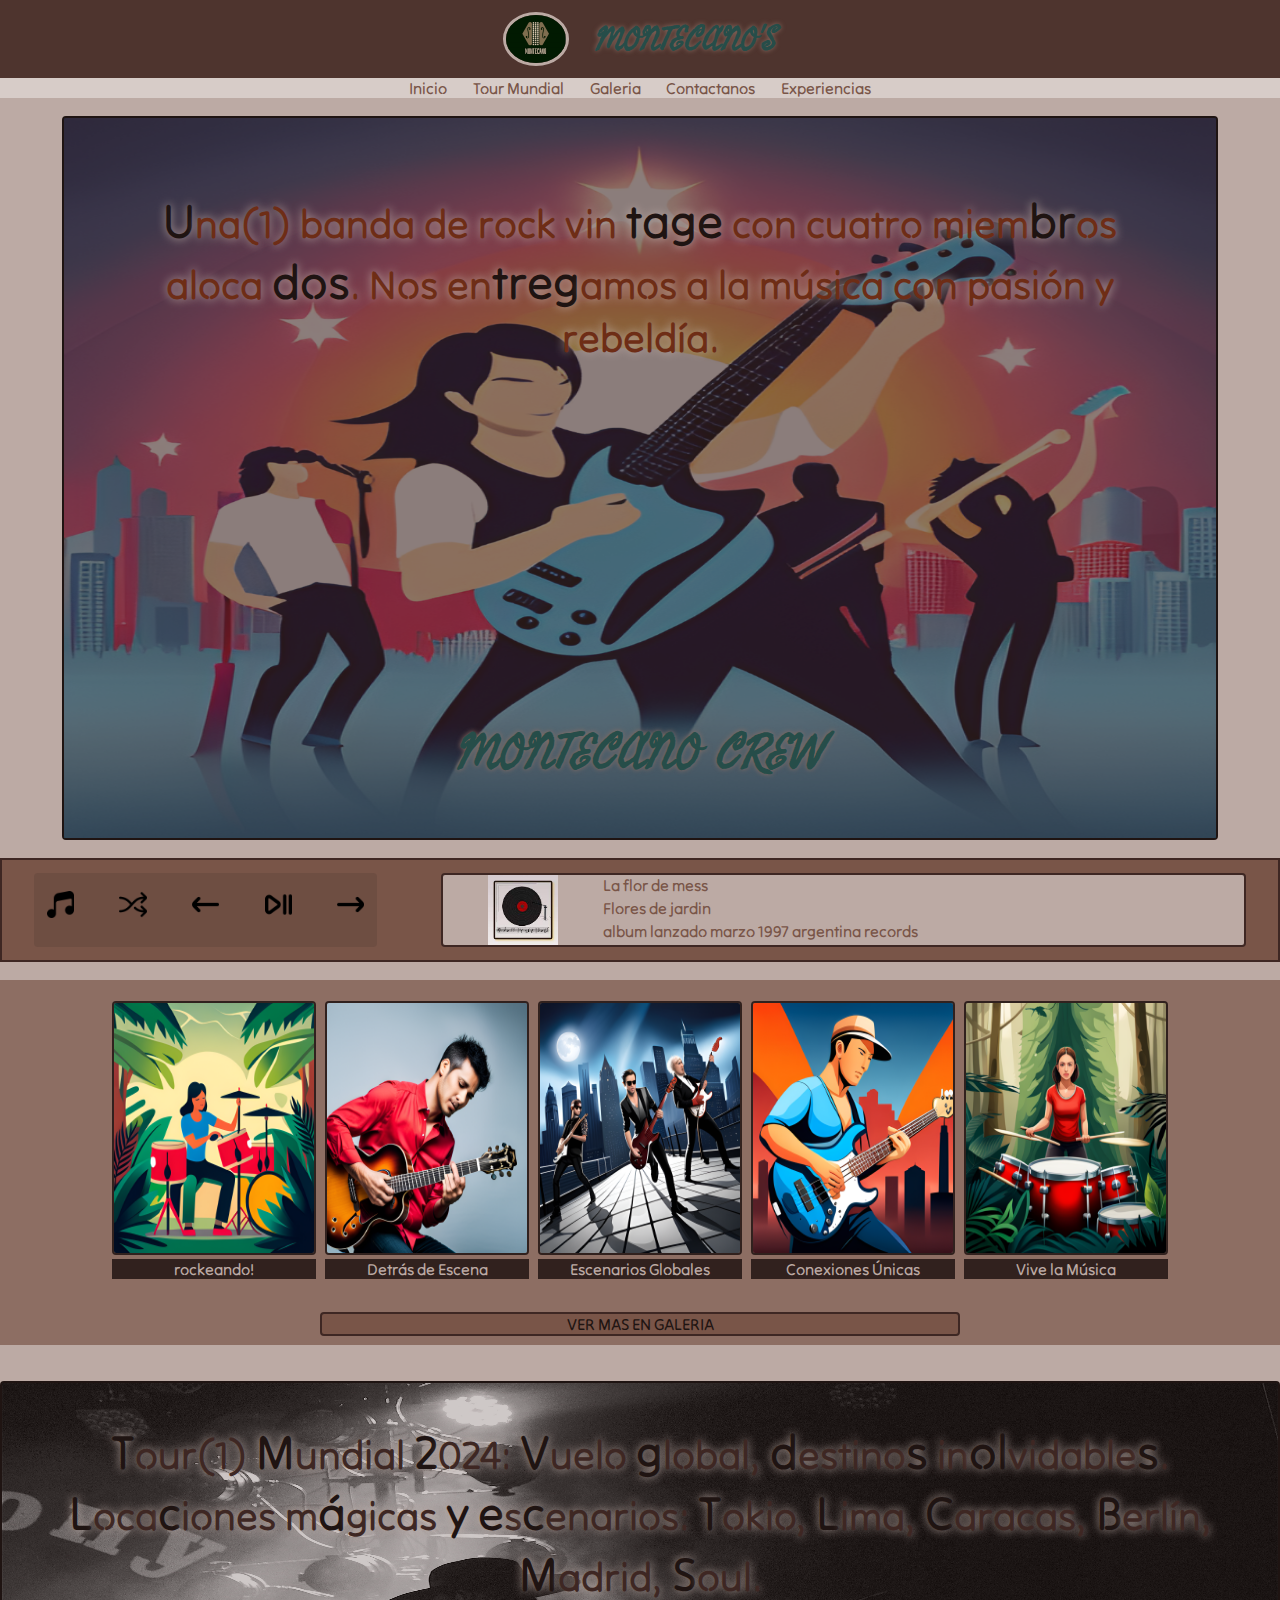
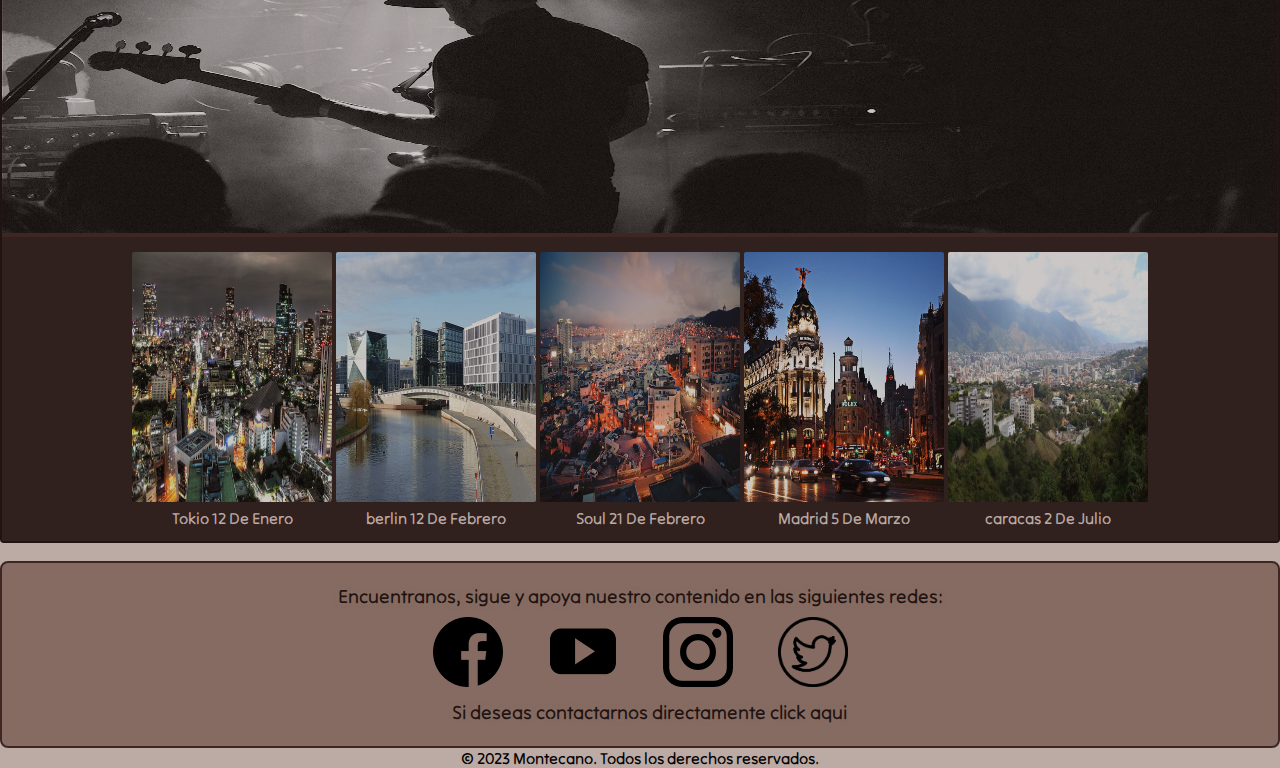
<file: index.html>
<!DOCTYPE html>
<html lang="es">
<head>
  <meta charset="UTF-8">
  <meta http-equiv="X-UA-Compatible" content="IE=edge">
  <meta name="viewport" content="width=device-width, initial-scale=1.0">
  <meta name="description" content="¡Bienvenido a Montecano! Somos una banda de rock apasionada con poderosos riffs y letras conmovedoras. Explora nuestra música, eventos y noticias. Conéctate con nosotros en las redes sociales.">
  <meta name="keywords" content="banda de rock, Montecano, música rock, riffs poderosos, letras conmovedoras, eventos, noticias, comunidad de fans">
  <link rel="preconnect" href="https://fonts.googleapis.com">
  <link rel="preconnect" href="https://fonts.gstatic.com" crossorigin>
  <link href="https://fonts.googleapis.com/css2?family=Fasthand&family=Tilt+Neon&display=swap" rel="stylesheet">
  <link rel="stylesheet" href="./css/style.css">
  <title>Montecano -  Apasionado | Música, Eventos y Noticias</title>
</head>
<body id="index">
  <header id='header-index'>
    <div id="encabezado">
      <img src="./images/logo1.png" alt="logo">
      <h1>MONTECANO'S</h1>
    </div>
       <nav id="nav-principal">
      <ul>
        <li>
          <a href="./index.html">
            <h3>
              Inicio
            </h3>
          </a>
        </li>
        <li>
          <a href="./pages/tour-mundial.html">
            <h3>
              Tour Mundial
            </h3>
          </a>
        </li>
        <li>
          <a href="./pages/galeria.html">
            <h3>Galeria</h3>
          </a>
        </li>
        <li>
          <a href="./pages/contactanos.html">
            <h3>
              Contactanos
            </h3>
          </a>
        </li>
         <li>
          <a href="./pages/experiencia-de-fans.html">
            <h3>
              Experiencias
            </h3>
          </a>
        </li>
      </ul>
      </nav>
  </header>
  <main>
    
    <section id="imagen-principal">
      <img src="./images/galeria4.png" alt="MONTECANO">
      <h3 id="titulo-principal">
        MONTECANO CREW
      </h3>
      <p id="descripcion-principal">
        <span>U</span>na(1) banda de rock vin <span>tage</span> con cuatro miem<span>br</span>os aloca <span>dos</span>. Nos en<span>treg</span>amos a la música con pasión y rebeldía.
       </p>
    </section>
    <aside id="reproductor">
      <ul id="botones">
        <li>
          <img src="./images/iconos/musica-alternativa.png" alt="list">
        </li>
        <li>
          <img src="./images/iconos/barajar.png" alt="aleatorio">
        </li>
        <li>
          <img src="./images/iconos/flecha-izquierda.png" alt="back">
        </li>
        <li>
          <img src="./images/iconos/reproducir-pausar (1).png" alt="play">
        </li>
        <li>
          <img src="./images/iconos/flecha-derecha.png" alt="next">
        </li>
      </ul>

      <div id="reproduciendo">
        <img src="./images/album-ejemplo.jpg" alt="album1">
        <h2 id="titulo-cancion">
          La flor de mess
        </h2>
        <h3 id="album">
          Flores de jardin
        </h3>
        <p id="informacion-album">
          album lanzado  marzo 1997 argentina records
        </p>
      </div>
    </aside>
    <section id="vista-previa-galeria">
      <div>
        <figure>
          <img src="./images/galeria3.png" alt="rockBand">
          <figcaption>
            <h3>
              rockeando!
            </h3>
          </figcaption>
        </figure>
        <figure>
          <img src="./images/galeria2.png" alt="rockBand">
          <figcaption>
            <h3>
              Detrás de Escena
            </h3>
          </figcaption>
        </figure>
        <figure>
          <img src="./images/galeria5.png" alt="rockBand">
          <figcaption>
            <h3>
              Escenarios Globales
            </h3>
          </figcaption>
        </figure>
        <figure>
          <img src="./images/galeria7.png" alt="rockBand">
          <figcaption>
            <h3>
              Conexiones Únicas
            </h3>
          </figcaption>
        </figure>
        <figure>
          <img src="./images/galeria9.png" alt="rockBand">
          <figcaption>
            <h3>
              Vive la Música
            </h3>
          </figcaption>
        </figure>
      </div>
      <br>
      <a href="./pages/galeria.html">
        <h3>
          VER MAS EN GALERIA
        </h3>
      </a>
    </section>
    <section id="imagen-secundaria">
      <img src="./images/imagen-baw.jpg" alt="imagen live banda blanco y negro">
      <p id="descripcion-secundaria">
        <span>T</span>our(1) <span>M</span>undial <span>2</span>024: <span>V</span>uelo <span>g</span>lobal, <span>d</span>estino<span>s</span> in<span>ol</span>vidable<span>s</span>. <span>L</span>oca<span>c</span>iones m<span>á</span>gicas <span>y</span> <span>e</span>s<span>c</span>enarios: <span>T</span>okio, <span>L</span>ima, <span>C</span>aracas, <span>B</span>erlín, <span>M</span>adrid, <span>S</span>oul.
       </p>
       <div id="contenedor-tour-mundial">
        <a href="./pages/tour-mundial.html">
          <figure>
            <img src="./images/tokio-tour.jpg" alt="ciudad de tokio">
            <figcaption>
              Tokio 12 De Enero 
            </figcaption>
          </figure>
        </a>
        <a href="./pages/tour-mundial.html">
          <figure>
            <img src="./images/berlin-tour.jpg" alt="ciudad de berlin">
            <figcaption>
              berlin 12 De Febrero
            </figcaption>
          </figure>
        </a>
        <a href="./pages/tour-mundial.html">
          <figure>
            <img src="./images/soul-tour.jpg" alt="ciudad de soul">
            <figcaption>
              Soul 21 De Febrero
            </figcaption>
          </figure>
        </a>
        <a href="./pages/tour-mundial.html">
          <figure>
            <img src="./images/madrid-tour.jpg" alt="ciudad de madrid">
            <figcaption>
              Madrid 5 De Marzo
            </figcaption>
          </figure>
        </a>
        <a href="./pages/tour-mundial.html">
          <figure>
            <img src="./images/caracas-tour.jpg" alt="ciudad de caracas">
            <figcaption>
              caracas 2 De Julio
            </figcaption>
          </figure>
        </a>
       </div>
    </section>
    <section id="redes-principal">
      <h3>
        Encuentranos, sigue y apoya nuestro contenido en las siguientes redes:
      </h3>
      <a href="https://www.facebook.com" rel="noopenner nofollow" target="_blank" >
        <img src="images/iconos/facebook.png" alt="twitter">
      </a>
      <a href="https://www.youtube.com" rel="noopenner nofollow" target="_blank" >
        <img src="images/youtube.avif" alt="youtube">
      </a>
      <a href="https://www.instagram.com" rel="noopenner nofollow" target="_blank" >
        <img src="images/iconos/logotipo-de-instagram.png" alt="instagram">
      </a>
      <a href="https://www.twitter.com" rel="noopenner nofollow">
        <img src="./images/twitter.png" alt="twitter">
      </a>
      <a id="link-contactos" href="./pages/contactanos.html">
        <h3>
          Si deseas contactarnos directamente click aqui
        </h3>
      </a>
    </section>
  </main>
  <footer id=footer-principal>
    <p>
      &copy; 2023 Montecano. Todos los derechos reservados.
    </p>
  </footer> 
</body>
</html>
</file>
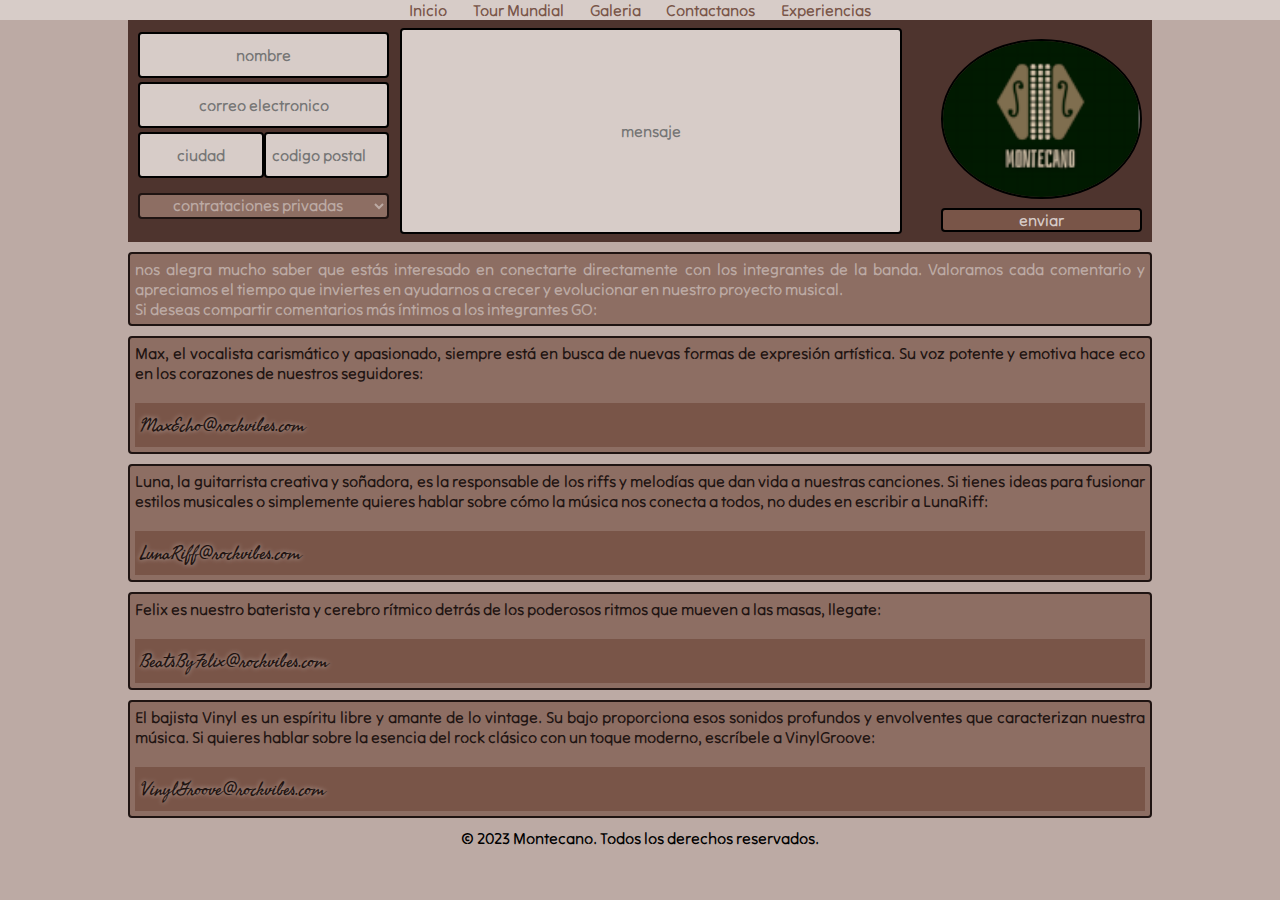
<file: pages/contactanos.html>
<!DOCTYPE html>
<html lang="es">
<head>
  <meta charset="UTF-8">
  <meta http-equiv="X-UA-Compatible" content="IE=edge">
  <meta name="viewport" content="width=device-width, initial-scale=1.0">
  <meta name="description" content="¡Contacta a Montecano para invitaciones a eventos privados y mensajes personales! Llena nuestro formulario para comunicarte con nuestros managers o envía mensajes a los integrantes de la banda directamente.">
  <meta name="keywords" content="contactar, invitaciones, eventos privados, manager, contacto de banda, mensajes personales">
  <link rel="preconnect" href="https://fonts.googleapis.com">
  <link rel="preconnect" href="https://fonts.gstatic.com" crossorigin>
  <link href="https://fonts.googleapis.com/css2?family=Fasthand&family=Tilt+Neon&display=swap" rel="stylesheet">
  <title>Montecano - Contactos | Invitaciones y Mensajes Personales</title>

  <link rel="stylesheet" href="../css/style.css">
</head>

<body id="contactanos">
  <header>  
    <nav>
      <ul>
        <li>
          <a href="../index.html">
            <h3>
              Inicio
            </h3>
          </a>
        </li>
        <li>
          <a href="tour-mundial.html">
            <h3>
              Tour Mundial
            </h3>
          </a>
        </li>
        <li>
          <a href="galeria.html">
            <h3>Galeria</h3>
          </a>
        </li>
        <li>
          <a href="contactanos.html">
            <h3>
              Contactanos
            </h3>
          </a>
        </li>
        <li>
          <a href="experiencia-de-fans.html">
            <h3>
              Experiencias
            </h3>
          </a>
        </li>
      </ul>
    </nav>
  </header>
  <main>
    <form action="" method="get">
        <div id="informacion-contacto">
          <div id="nombre">
        <input type="text" required placeholder="nombre">
          </div>
          <div id="correo-electronico">
            <input type="text" required placeholder="correo electronico">
          </div>
          <div id="localidad">
            <input id="ciudad" type="text" required placeholder="ciudad">
            <input type="number" required id="codigo-postal"placeholder="codigo postal">
          </div>
          <div id="motivo">
            <select>
              <option>
                contrataciones privadas
              </option>
              <option>
                deseo de partnership
              </option>
              <option>
                invitaciones
              </option>
            </select>
          </div>
        </div>
        <div id="mensaje">
          <input type="text"  value="" placeholder="mensaje">
        </div>
        <div id="enviar-formulario">
          <input type="submit" value="enviar">
        </div>
        <div id="imagen">
          <img  src="../images/logo1.png" alt="logo">
        </div>
    </form>
    <div id="informacion-de-contacto-banda">
      <p id="intro-contactos">
        nos alegra mucho saber que estás interesado en conectarte directamente con los integrantes de la banda. Valoramos cada comentario y apreciamos el tiempo que inviertes en ayudarnos a crecer y evolucionar en nuestro proyecto musical. <br> Si deseas compartir comentarios más íntimos a los integrantes GO:
      </p>
      <p>
        Max, el vocalista carismático y apasionado, siempre está en busca de nuevas formas de expresión artística. Su voz potente y emotiva hace eco en los corazones de nuestros seguidores: <br><br>
        <span>
          MaxEcho@rockvibes.com
        </span>
      </p>
      <p>
        Luna, la guitarrista creativa y soñadora, es la responsable de los riffs y melodías que dan vida a nuestras canciones. Si tienes ideas para fusionar estilos musicales o simplemente quieres hablar sobre cómo la música nos conecta a todos, no dudes en escribir a LunaRiff: <br><br>
        <span>
          LunaRiff@rockvibes.com
        </span>
      </p>
      <p>
        Felix es nuestro baterista y cerebro rítmico detrás de los poderosos ritmos que mueven a las masas, llegate: <br><br>
        <span>
          BeatsByFelix@rockvibes.com
        </span>
      </p>
      <p>
        El bajista Vinyl es un espíritu libre y amante de lo vintage. Su bajo proporciona esos sonidos profundos y envolventes que caracterizan nuestra música. Si quieres hablar sobre la esencia del rock clásico con un toque moderno, escríbele a VinylGroove: <br><br>
        <span>
          VinylGroove@rockvibes.com
        </span>
      </p>
    </div>
   </main>
   <footer>
    <p>
      &copy; 2023 Montecano. Todos los derechos reservados.
    </p>
   </footer>
  
</body>
</html>
</file>
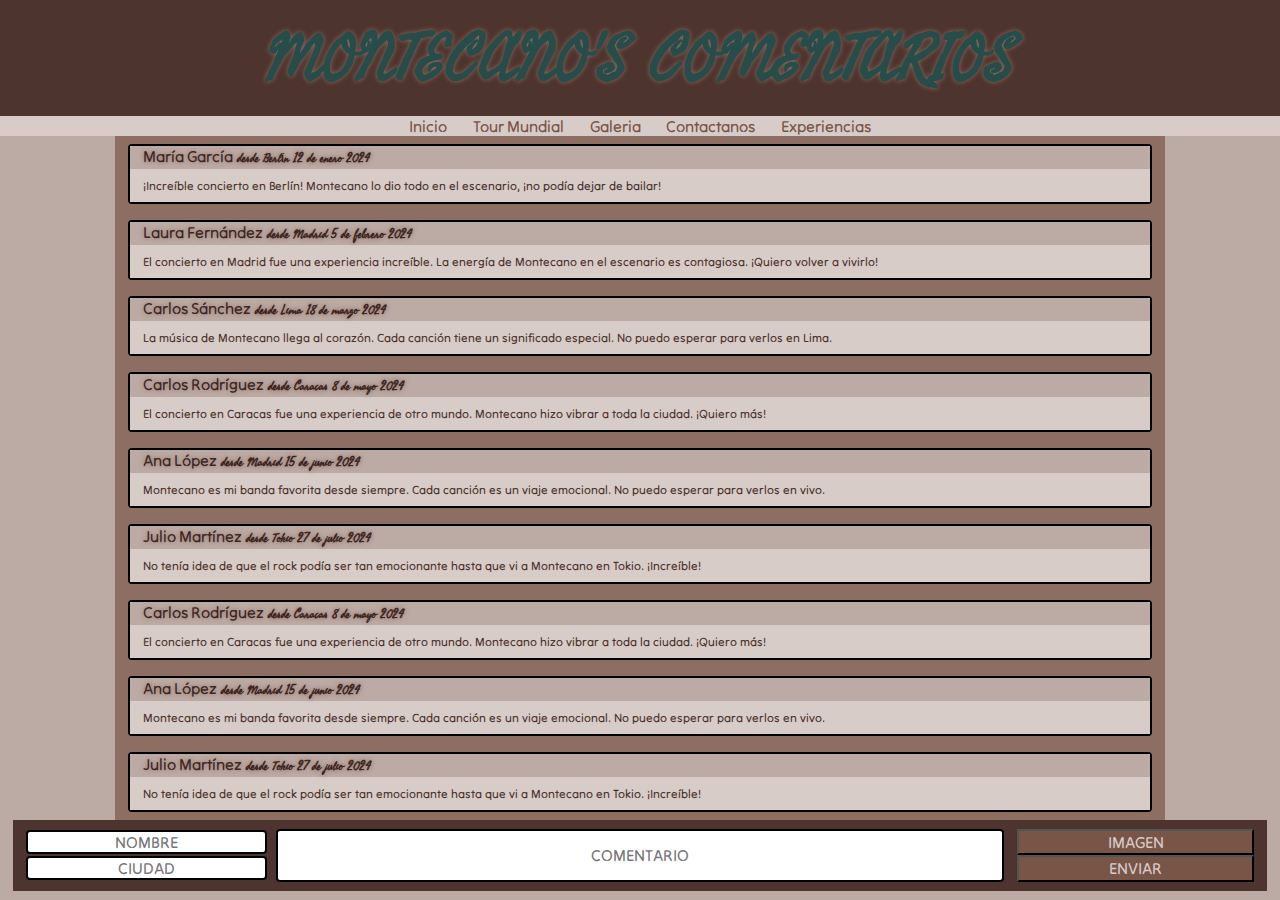
<file: pages/experiencia-de-fans.html>
<!DOCTYPE html>
<html lang="es">
<head>
  <meta charset="UTF-8">
  <meta http-equiv="X-UA-Compatible" content="IE=edge">
  <meta name="viewport" content="width=device-width, initial-scale=1.0">
  <meta name="description" content="Lee y comparte la Experiencia de Fans con Montecano. Descubre los comentarios sobre nuestros conciertos, mercancía, canciones y álbumes. ¡Únete a la comunidad y comparte tu amor por el rock!">
  <meta name="keywords" content="experiencia de fans, comentarios, testimonios, conciertos, mercancía, canciones, álbumes, opinión de los fans">
  <link rel="preconnect" href="https://fonts.googleapis.com">
  <link rel="preconnect" href="https://fonts.gstatic.com" crossorigin>
  <link href="https://fonts.googleapis.com/css2?family=Fasthand&family=Tilt+Neon&display=swap" rel="stylesheet">
  <link rel="stylesheet" href="../css/style.css">
  <title>Montecano - Experiencia de Fans | Comentarios y Testimonios</title>
</head>
<body id="experiencias-de-fans">
  <header>
   <h1>
     MONTECANO'S COMENTARIOS
    </h1>
    <nav>
      <ul>
        <li>
          <a href="../index.html">
            <h3>
              Inicio
            </h3>
          </a>
        </li>
        <li>
          <a href="tour-mundial.html">
            <h3>
              Tour Mundial
            </h3>
          </a>
        </li>
        <li>
          <a href="galeria.html">
            <h3>Galeria</h3>
          </a>
        </li>
        <li>
          <a href="contactanos.html">
            <h3>
              Contactanos
            </h3>
          </a>
        </li>
        <li>
          <a href="experiencia-de-fans.html">
            <h3>
              Experiencias
            </h3>
          </a>
        </li>
      </ul>
    </nav>
  </header>
  <main>
    <section id="main-experiencia-de-fans">
      <div class="comentario-experiencia">
        <h3>
            <strong>María García</strong> desde Berlín 12 de enero 2024
        </h3>
        <p>
            ¡Increíble concierto en Berlín! Montecano lo dio todo en el escenario, ¡no podía dejar de bailar!
        </p>
        </div>
        <div class="comentario-experiencia">
          <h3>
              <strong>Laura Fernández</strong> desde Madrid 5 de febrero 2024
          </h3>
          <p>
              El concierto en Madrid fue una experiencia increíble. La energía de Montecano en el escenario es contagiosa. ¡Quiero volver a vivirlo!
          </p>
      </div>
      
      <div class="comentario-experiencia">
          <h3>
              <strong>Carlos Sánchez</strong> desde Lima 18 de marzo 2024
          </h3>
          <p>
              La música de Montecano llega al corazón. Cada canción tiene un significado especial. No puedo esperar para verlos en Lima.
          </p>
      </div>
      <div class="comentario-experiencia">
        <h3>
            <strong>Carlos Rodríguez</strong> desde Caracas 8 de mayo 2024
        </h3>
        <p>
            El concierto en Caracas fue una experiencia de otro mundo. Montecano hizo vibrar a toda la ciudad. ¡Quiero más!
        </p>
    </div>
    
    <div class="comentario-experiencia">
        <h3>
            <strong>Ana López</strong> desde Madrid 15 de junio 2024
        </h3>
        <p>
            Montecano es mi banda favorita desde siempre. Cada canción es un viaje emocional. No puedo esperar para verlos en vivo.
        </p>
    </div>
    
    <div class="comentario-experiencia">
        <h3>
            <strong>Julio Martínez</strong> desde Tokio 27 de julio 2024
        </h3>
        <p>
            No tenía idea de que el rock podía ser tan emocionante hasta que vi a Montecano en Tokio. ¡Increíble!
        </p>
    </div>
    <div class="comentario-experiencia">
      <h3>
          <strong>Carlos Rodríguez</strong> desde Caracas 8 de mayo 2024
      </h3>
      <p>
          El concierto en Caracas fue una experiencia de otro mundo. Montecano hizo vibrar a toda la ciudad. ¡Quiero más!
      </p>
  </div>
  
  <div class="comentario-experiencia">
      <h3>
          <strong>Ana López</strong> desde Madrid 15 de junio 2024
      </h3>
      <p>
          Montecano es mi banda favorita desde siempre. Cada canción es un viaje emocional. No puedo esperar para verlos en vivo.
      </p>
  </div>
  
  <div class="comentario-experiencia">
      <h3>
          <strong>Julio Martínez</strong> desde Tokio 27 de julio 2024
      </h3>
      <p>
          No tenía idea de que el rock podía ser tan emocionante hasta que vi a Montecano en Tokio. ¡Increíble!
      </p>
  </div>
    
    </section>
  
  <form action="" method="get" id="formulario-comentario-nuevo">
    <div id="informacion-complementaria">
      <input type="text" placeholder="NOMBRE">
      <input type="text" placeholder="CIUDAD">
    </div>
    <input type="text" placeholder="COMENTARIO" id="comentario-nuevo">
    <div id="cargar-enviar">
      <input type="button" value="IMAGEN">
      <input type="submit" value="ENVIAR">
    </div>
  </form>
  </main>
    <footer>
    </footer>
</body>
</html>
</file>
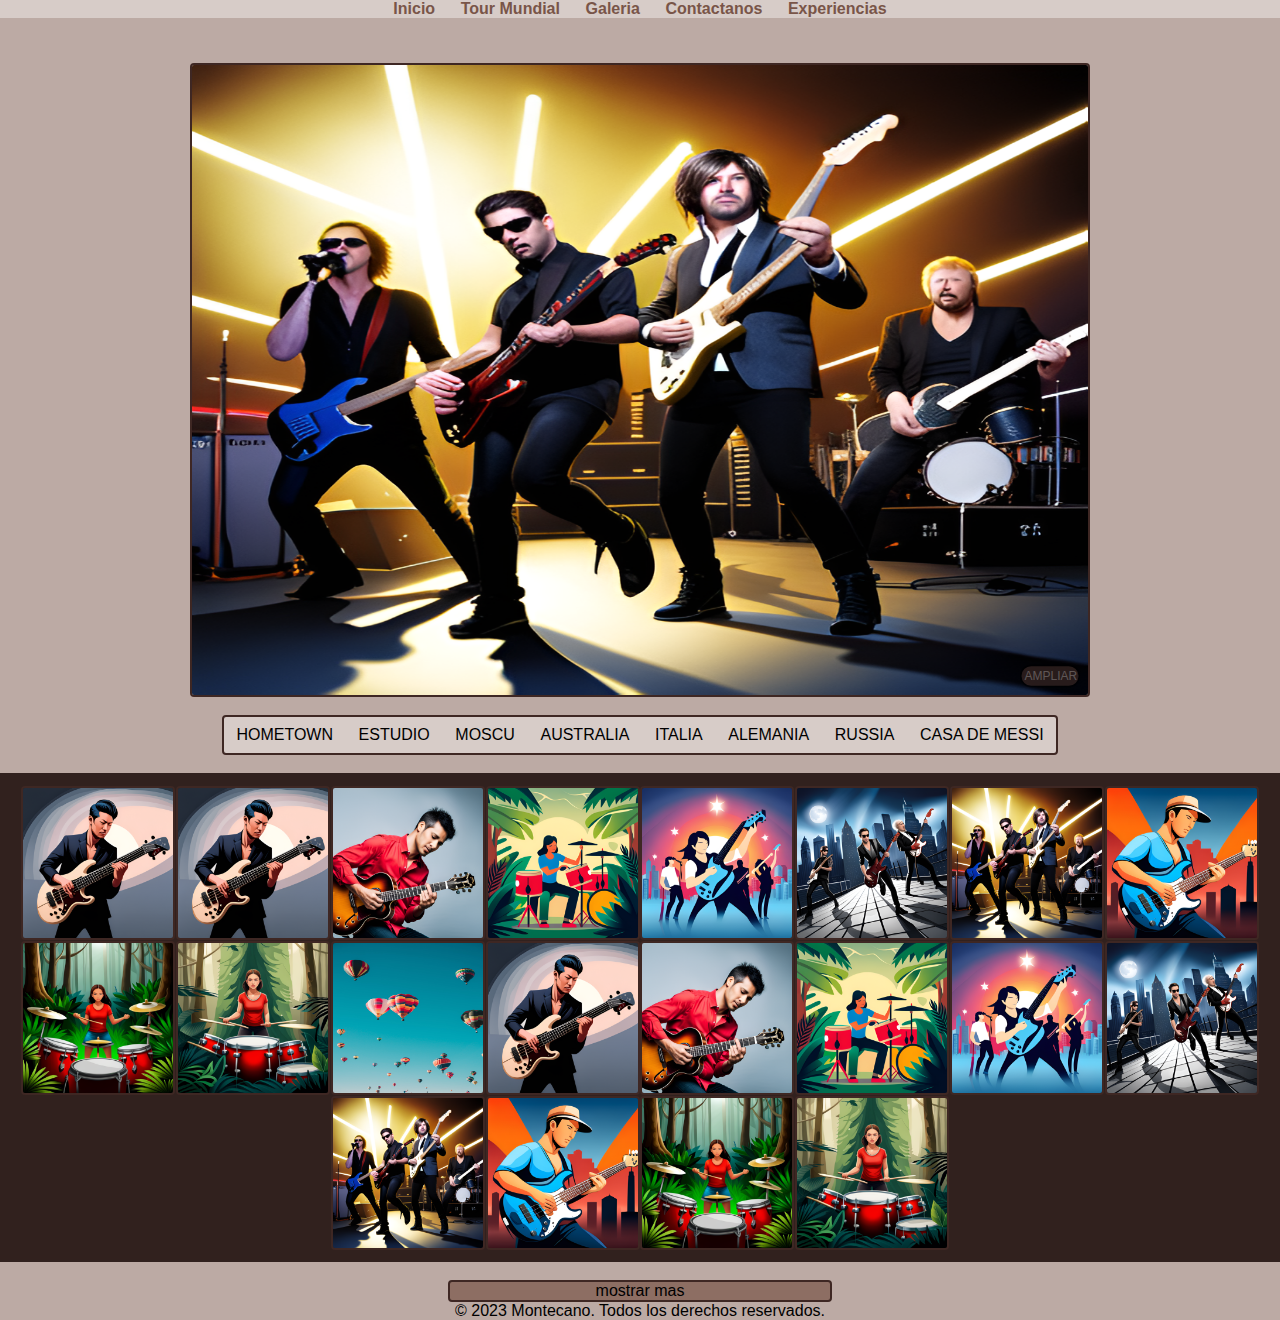
<file: pages/galeria.html>
<!DOCTYPE html>
<html lang="es">
<head>
  <meta charset="UTF-8">
  <meta http-equiv="X-UA-Compatible" content="IE=edge">
  <meta name="viewport" content="width=device-width, initial-scale=1.0">
  <meta name="description" content="Explora nuestra Galería de Fotos con imágenes en el estudio, en la ciudad local y alrededor del mundo. Revive momentos inolvidables con Montecano.">
  <link rel="stylesheet" href="../css/style.css">
  <title>Montecano - Galería de Fotos</title>


</head>
<body id="galeria">
  <header>
    <nav>
      <ul>
        <li>
          <a href="../index.html">
            <h3>
              Inicio
            </h3>
          </a>
        </li>
        <li>
          <a href="tour-mundial.html">
            <h3>
              Tour Mundial
            </h3>
          </a>
        </li>
        <li>
          <a href="galeria.html">
            <h3>Galeria</h3>
          </a>
        </li>
        <li>
          <a href="contactanos.html">
            <h3>
              Contactanos
            </h3>
          </a>
        </li>
        <li>
          <a href="experiencia-de-fans.html">
            <h3>
              Experiencias
            </h3>
          </a>
        </li>
      </ul>
    </nav>
  </header>
  <main>
    <figure id="imagen-actual">
      <img src="../images/galeria6.png" alt="principal">
      <figcaption id="ampliar-boton">
        <input type="button" value="AMPLIAR">
      </figcaption>
    </figure>
    <nav id="galeria-subcarpetas">
      <ul>
        <li>
          HOMETOWN
        </li>
        <li>
          ESTUDIO
        </li>
        <li>
          MOSCU
        </li>
        <li>
          AUSTRALIA
        </li>
        <li>
          ITALIA
        </li>
        <li>
          ALEMANIA
        </li>
        <li>
          RUSSIA
        </li>
        <li>
          CASA DE MESSI
        </li>
      </ul>
    </nav>
    <div id="galeria-container">
      <div>
        <img src="../images/galeria1.png" alt="imagenes">
        <img src="../images/galeria1.png" alt="imagenes">
        <img src="../images/galeria2.png" alt="imagenes">
        <img src="../images/galeria3.png" alt="imagenes">
        <img src="../images/galeria4.png" alt="imagenes">
        <img src="../images/galeria5.png" alt="imagenes">
        <img src="../images/galeria6.png" alt="imagenes">
        <img src="../images/galeria7.png" alt="imagenes">
        <img src="../images/galeria8.png" alt="imagenes">
        <img src="../images/galeria9.png" alt="imagenes">
        <img src="../images/galeria10.jpg" alt="imagenes">
        <img src="../images/galeria1.png" alt="imagenes">
        <img src="../images/galeria2.png" alt="imagenes">
        <img src="../images/galeria3.png" alt="imagenes">
        <img src="../images/galeria4.png" alt="imagenes">
        <img src="../images/galeria5.png" alt="imagenes">
        <img src="../images/galeria6.png" alt="imagenes">
        <img src="../images/galeria7.png" alt="imagenes">
        <img src="../images/galeria8.png" alt="imagenes">
        <img src="../images/galeria9.png" alt="imagenes">
      </div>
    </div>
    <input type="button" value="mostrar mas" id="mostrar-mas-boton">

  </main>
  <footer id="footer-galeria">
    <p>
      &copy; 2023 Montecano. Todos los derechos reservados.
    </p>
  </footer>
  
</body>
</html>
</file>
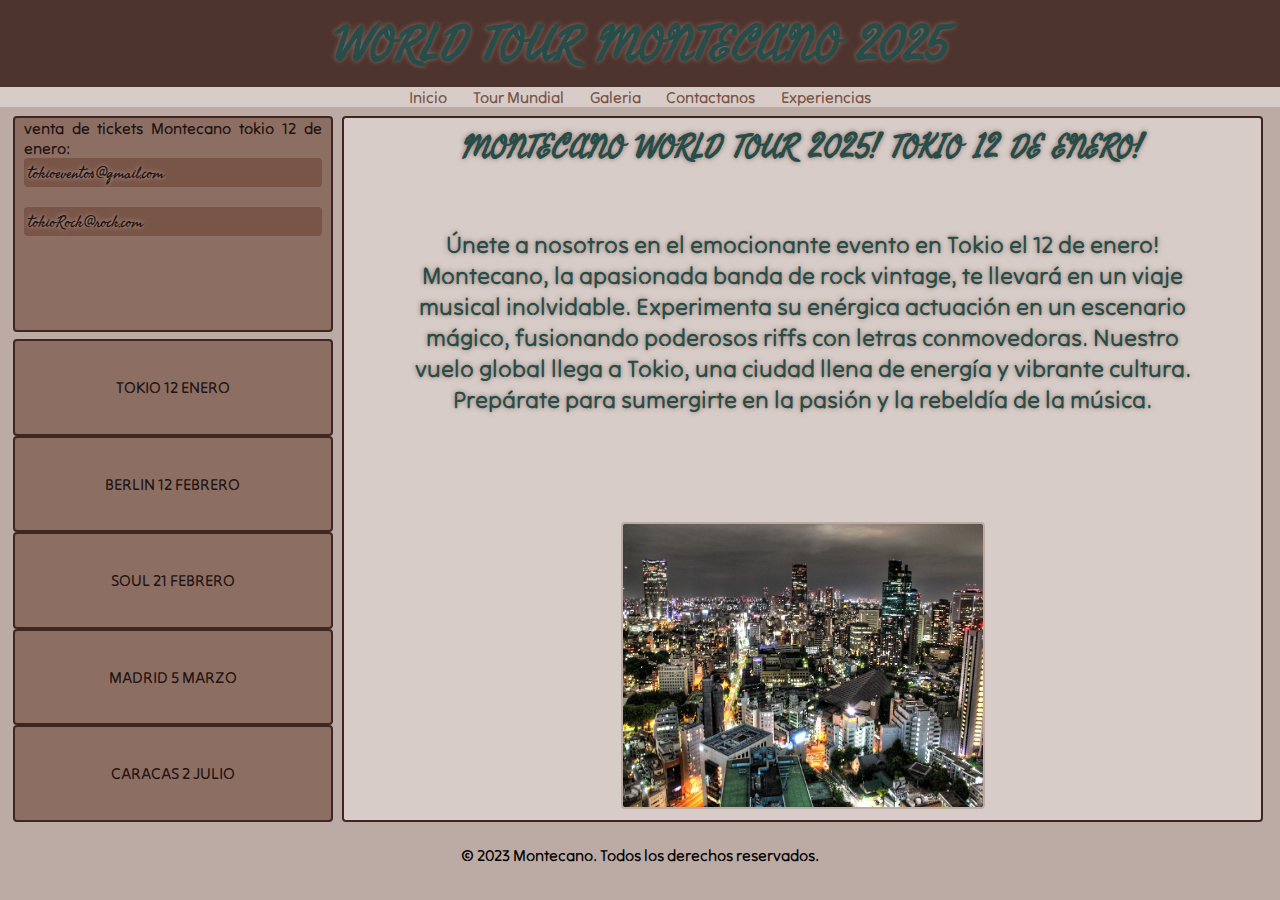
<file: pages/tour-mundial.html>
<!DOCTYPE html>
<html lang="es">
<head>
  <meta charset="UTF-8">
  <meta http-equiv="X-UA-Compatible" content="IE=edge">
  <meta name="viewport" content="width=device-width, initial-scale=1.0">
  <meta name="description" content="Descubre el Tour Mundial 2024 de Montecano con fechas, países y contactos de los organizadores. ¡Vive la emoción del rock en todo el mundo!">
  <meta name="keywords" content="gira mundial, fechas de conciertos, países, ubicaciones, organizadores, eventos en vivo">
  <link rel="preconnect" href="https://fonts.googleapis.com">
  <link rel="preconnect" href="https://fonts.gstatic.com" crossorigin>
  <link href="https://fonts.googleapis.com/css2?family=Fasthand&family=Tilt+Neon&display=swap" rel="stylesheet">
  <link rel="stylesheet" href="../css/style.css">
  <title>Montecano - Tour Mundial 2024 | Fechas y ciudades</title>
</head>
<body id="tour-mundial">
  <header>
      <h1>
        WORLD TOUR MONTECANO 2025
      </h1>
      <nav>
        <ul>
          <li>
            <a href="../index.html">
              <h3>
                Inicio
              </h3>
            </a>
          </li>
          <li>
            <a href="tour-mundial.html">
              <h3>
                Tour Mundial
              </h3>
            </a>
          </li>
          <li>
            <a href="galeria.html">
              <h3>Galeria</h3>
            </a>
          </li>
          <li>
            <a href="contactanos.html">
              <h3>
                Contactanos
              </h3>
            </a>
          </li>
          <li>
            <a href="experiencia-de-fans.html">
              <h3>
                Experiencias
              </h3>
            </a>
          </li>
        </ul>
      </nav>
    </header>
    <main>
      <aside id="informacion-complementaria">
        <p id="informacion-complementaria-default">
          venta de tickets Montecano tokio 12 de enero:
        </p>
        <p class="contacto">
          tokioeventos@gmail.com
        </p>
        <br>
        <p class="contacto">
          tokioRock@rock.com
        </p>
      </aside>
      <ul id="lista-de-fechas">
        <li id="tokio">
          TOKIO 12 ENERO
        </li>
        <li id="alemania">
          BERLIN 12 FEBRERO
        </li>
        <li id="korea">
          SOUL 21 FEBRERO 
        </li>
        <li id="espana">
          MADRID 5 MARZO
        </li>
        <li id="venezuela">
          CARACAS 2  JULIO
        </li>
      </ul>
      <section id="informacion-principal">
        <div>
          <h2 id="informacion-principal-default">
          MONTECANO WORLD TOUR 2025! TOKIO 12 DE ENERO!
          </h2>
          <p id="descripcion-evento">
            Únete a nosotros en el emocionante evento en Tokio el 12 de enero! Montecano, la apasionada banda de rock vintage, te llevará en un viaje musical inolvidable. Experimenta su enérgica actuación en un escenario mágico, fusionando poderosos riffs con letras conmovedoras. Nuestro vuelo global llega a Tokio, una ciudad llena de energía y vibrante cultura. Prepárate para sumergirte en la pasión y la rebeldía de la música. 
          </p>
          <img src="../images/tokio-tour.jpg" alt="tokio-tour">
      </div>
      </section>
  </main>
  <footer>
    <p>
      &copy; 2023 Montecano. Todos los derechos reservados.
    </p>
  </footer>
</body>
</html>
</file>
<file: css/style.css>
* {
  font-family: "tilt neon", Verdana, Geneva, Tahoma, sans-serif;
  font-size: 1rem;
  padding: 0;
  margin: 0;
}
*::-webkit-scrollbar {
  width: 0.5vw;
}
*::-webkit-scrollbar-thumb {
  background-color: rgba(121, 85, 72, 0.5);
  border-radius: 2rem;
}
@media screen and (max-width: 600px) {
  * {
    font-size: 1.2rem;
  }
}

#index {
  background-color: #bcaaa4;
}
#index #header-index {
  display: flex;
  flex-flow: column wrap;
}
#index #header-index #encabezado {
  display: flex;
  flex-wrap: nowrap;
  align-items: center;
  justify-content: center;
  column-gap: 2vw;
  padding: 10px;
  background-color: #4E342E;
  transition: 0.5s;
}
#index #header-index #encabezado img {
  width: 60px;
  border: solid #bcaaa4;
  border-radius: 100%;
}
#index #header-index #encabezado h1 {
  font-family: "fasthand", Arial, Helvetica, sans-serif;
  font-size: 2rem;
  color: #264d49;
  text-shadow: 0px 0px 5px #8D6E63;
}
#index #header-index #nav-principal ul {
  background-color: #D7CCC8;
  display: flex;
  flex-wrap: wrap;
  justify-content: center;
  column-gap: 2vw;
  list-style: none;
  overflow: hidden;
}
#index #header-index #nav-principal ul li:hover {
  scale: 1.1;
  opacity: 0.75;
  background-color: none;
  transition: all 0.25s;
  opacity: 1;
}
#index #header-index #nav-principal ul li a {
  color: #795548;
  text-decoration: none;
}
@media screen and (max-width: 600px) {
  #index #header-index #nav-principal ul {
    justify-content: space-around;
    column-gap: 0;
  }
  #index #header-index #nav-principal ul li {
    width: 33%;
    text-align: center;
  }
  #index #header-index #nav-principal ul li:hover {
    background-color: rgba(121, 85, 72, 0.5);
  }
}
#index main {
  max-width: 1600px;
  margin: 0 auto;
  height: auto;
  display: flex;
  flex-wrap: wrap;
}
#index main #reproductor {
  width: 100%;
  margin: 0 auto;
  display: flex;
  border: solid #3E2723 2px;
  border-radius: 0rem;
  background-color: #795548;
  position: sticky;
  top: 0;
  z-index: 1000;
}
#index main #reproductor #botones {
  width: 30%;
  margin: 1% 2.5%;
  list-style: none;
  display: flex;
  flex-flow: row nowrap;
  justify-content: space-between;
  align-content: center;
  column-gap: 0;
  background-color: rgba(104, 74, 63, 0.6588235294);
  border-radius: 0.25rem;
  overflow: hidden;
}
#index main #reproductor #botones li {
  list-style: none;
  padding: 2vh 1vw;
}
#index main #reproductor #botones li:hover {
  scale: 1.05;
  opacity: 0.75;
  background-color: #795548;
  transition: all 0.25s;
  background-color: rgba(104, 74, 63, 0.6588235294);
}
#index main #reproductor #botones li img {
  vertical-align: middle;
  height: 1.7rem;
}
#index main #reproductor #reproduciendo {
  display: grid;
  grid-template-columns: 20% 80%;
  grid-template-rows: auto auto auto;
  grid-template-areas: "imagen titulo" "imagen album" "imagen descripcion";
  width: 70%;
  margin: 1% 2.5%;
  background-color: #bcaaa4;
  border: solid #3E2723 2px;
  border-radius: 0.25rem;
  color: #795548;
  text-align: justify;
}
#index main #reproductor #reproduciendo img {
  grid-area: imagen;
  height: 70px;
  margin: 0 auto;
}
#index main #reproductor #reproduciendo #titulo-cancion {
  grid-area: titulo;
}
#index main #reproductor #reproduciendo #album {
  grid-area: album;
}
#index main #reproductor #reproduciendo #informacion-album {
  grid-area: descripcion;
}
#index main #imagen-principal {
  position: relative;
  height: 80vh;
  width: 90%;
  margin: 2vmin auto;
  background-color: #3E2723;
  border: solid #1f1412 2px;
  border-radius: 0.25rem;
}
#index main #imagen-principal img {
  width: 100%;
  height: 100%;
  opacity: 0.4;
}
#index main #imagen-principal #titulo-principal {
  position: absolute;
  right: 50%;
  bottom: 0;
  transform: translate(50%, -50%);
  font-family: "fasthand", Arial, Helvetica, sans-serif;
  font-size: 3rem;
  color: #264d49;
  text-shadow: 0px 0px 5px #8D6E63;
}
#index main #imagen-principal #descripcion-principal {
  position: absolute;
  top: 10%;
  margin: 0 5%;
  text-align: center;
  font-family: "fasthand", Arial, Helvetica, sans-serif;
  font-size: 2.5rem;
  color: #264d49;
  text-shadow: 0px 0px 5px #8D6E63;
  font-family: "tilt neon", Verdana, Geneva, Tahoma, sans-serif;
  color: #6e2d16;
  text-shadow: #bcaaa4 0 0 10px;
}
#index main #imagen-principal #descripcion-principal span {
  font-size: 3rem;
  color: #1f1412;
}
#index main #vista-previa-galeria {
  width: 100%;
  margin: 2vmin 0;
  padding: 1vmin 0;
  background-color: #8D6E63;
}
#index main #vista-previa-galeria div {
  display: flex;
  flex-wrap: nowrap;
  padding: 1vmax;
  column-gap: 1vmin;
  overflow-x: scroll;
  justify-content: center;
  text-decoration: none;
}
#index main #vista-previa-galeria div figure img {
  height: 250px;
  width: 200px;
  border: solid #31211e 2px;
  border-radius: 0.25rem;
}
#index main #vista-previa-galeria div figure figcaption {
  width: 100%;
  background-color: #31211e;
  color: #bcaaa4;
  text-align: center;
}
#index main #vista-previa-galeria div figure:hover {
  scale: 1.05;
  opacity: 0.75;
  background-color: #1f1412;
  transition: all 0.25s;
  opacity: 1;
  z-index: 800;
}
#index main #vista-previa-galeria a {
  text-decoration: none;
  display: block;
  text-align: center;
  color: #1f1412;
  border: solid #3E2723 2px;
  border-radius: 0.25rem;
  margin: 0 25%;
  background-color: #795548;
}
#index main #imagen-secundaria {
  width: 100%;
  margin: 2vmin auto;
  background-color: #3E2723;
  border: solid #1f1412 2px;
  border-radius: 0.25rem;
  position: relative;
}
#index main #imagen-secundaria img {
  height: 50vh;
  width: 100%;
  opacity: 0.75;
}
#index main #imagen-secundaria #descripcion-secundaria {
  position: absolute;
  top: 5%;
  margin: 0 5%;
  text-align: center;
  font-family: "fasthand", Arial, Helvetica, sans-serif;
  font-size: 2.5rem;
  color: #264d49;
  text-shadow: 0px 0px 5px #8D6E63;
  font-family: "tilt neon", Verdana, Geneva, Tahoma, sans-serif;
  color: #3E2723;
  text-shadow: #bcaaa4 0 0 10px;
}
#index main #imagen-secundaria #descripcion-secundaria span {
  font-size: 3rem;
  color: #1f1412;
}
#index main #imagen-secundaria #contenedor-tour-mundial {
  display: flex;
  flex-wrap: nowrap;
  padding: 1vmax;
  background-color: #31211e;
  overflow-x: scroll;
  justify-content: center;
}
#index main #imagen-secundaria #contenedor-tour-mundial a {
  text-decoration: none;
}
#index main #imagen-secundaria #contenedor-tour-mundial a figure img {
  height: 250px;
  width: 200px;
  border: solid #31211e 2px;
  border-radius: 0.25rem;
}
#index main #imagen-secundaria #contenedor-tour-mundial a figure figcaption {
  width: 100%;
  background-color: #31211e;
  color: #bcaaa4;
  text-align: center;
}
#index main #imagen-secundaria #contenedor-tour-mundial a:hover {
  scale: 1.05;
  opacity: 0.75;
  background-color: #1f1412;
  transition: all 0.25s;
  opacity: 1;
  z-index: 800;
}
#index main #redes-principal {
  display: flex;
  flex-wrap: wrap;
  border: solid #3E2723 2px;
  border-radius: 0.5rem;
  background-color: rgba(104, 74, 63, 0.6588235294);
  column-gap: 5vmin;
  justify-content: center;
  margin: 0 auto;
  padding: 1vmax;
}
#index main #redes-principal #link-contactos {
  text-decoration: none;
  text-decoration: solid;
  width: 100%;
}
#index main #redes-principal h3 {
  width: 100%;
  text-align: center;
  padding: 1vmin;
  font-family: "fasthand", Arial, Helvetica, sans-serif;
  font-size: 1.2rem;
  color: #264d49;
  text-shadow: 0px 0px 5px #8D6E63;
  font-family: "tilt neon", Verdana, Geneva, Tahoma, sans-serif;
  color: #1f1412;
}
#index main #redes-principal a img {
  height: 70px;
}
#index #footer-principal {
  grid-area: footer;
  display: flex;
  justify-content: center;
  column-gap: 1vmin;
  object-position: 100cm;
}
#index #footer-principal a {
  text-decoration: none;
}
#index #footer-principal a img {
  height: 1.2rem;
}
@media screen and (max-width: 600px) {
  #index #footer-principal {
    flex-wrap: wrap;
    text-align: center;
    column-gap: 3vmin;
    margin: 1vh 0;
  }
  #index #footer-principal p {
    font-size: 1rem;
  }
}

#index {
  margin: 0;
}
@media screen and (max-width: 600px) {
  #index {
    height: auto;
    grid-row: auto auto auto;
  }
  #index #header-index {
    transition: 0.5s;
  }
  #index #header-index #encabezado h1 {
    font-size: 2rem;
    transition: 0.5s;
  }
  #index #header-index #encabezado img {
    width: 70px;
  }
  #index main #reproductor {
    flex-wrap: wrap;
  }
  #index main #reproductor #botones {
    width: 100%;
    justify-content: space-around;
    margin: 1vh 2.5%;
  }
  #index main #reproductor #reproduciendo {
    width: 100%;
    margin: 1vh 0;
  }
  #index main #imagen-principal {
    width: 100%;
    max-width: 1500px;
    height: unset;
  }
  #index main #imagen-principal #titulo-principal {
    width: 100%;
    text-align: center;
    transform: translateX(50%);
    font-size: 2rem;
  }
  #index main #imagen-principal #descripcion-principal {
    width: 100%;
    text-align: center;
    top: 5%;
    left: 0%;
    transform: translate(0, 0);
  }
}

#contactanos {
  background-color: #bcaaa4;
}
#contactanos header nav ul {
  background-color: #D7CCC8;
  display: flex;
  flex-wrap: wrap;
  justify-content: center;
  column-gap: 2vw;
  list-style: none;
  overflow: hidden;
}
#contactanos header nav ul li:hover {
  scale: 1.1;
  opacity: 0.75;
  background-color: none;
  transition: all 0.25s;
  opacity: 1;
}
#contactanos header nav ul li a {
  color: #795548;
  text-decoration: none;
}
@media screen and (max-width: 600px) {
  #contactanos header nav ul {
    justify-content: space-around;
    column-gap: 0;
  }
  #contactanos header nav ul li {
    width: 33%;
    text-align: center;
  }
  #contactanos header nav ul li:hover {
    background-color: rgba(121, 85, 72, 0.5);
  }
}
#contactanos main {
  width: 80vw;
  margin: 0 auto;
}
#contactanos main form {
  display: grid;
  margin: 0 auto;
  padding: 10px;
  justify-content: space-around;
  grid-template-columns: 25% 55% 20%;
  grid-template-areas: "inf-contacto mensaje imagen" "inf-contacto mensaje imagen" "inf-contacto mensaje imagen" "inf-contacto mensaje enviar";
  background-color: #4E342E;
}
#contactanos main form input {
  border: solid black 2px;
  border-radius: 0.25rem;
  text-align: center;
  background-color: #D7CCC8;
}
#contactanos main form #informacion-contacto {
  grid-area: inf-contacto;
  display: flex;
  flex-wrap: wrap;
}
#contactanos main form #informacion-contacto div {
  justify-content: center;
}
#contactanos main form #informacion-contacto #nombre {
  display: flex;
  justify-content: center;
  align-items: center;
  width: 100%;
}
#contactanos main form #informacion-contacto #nombre input {
  height: 85%;
  width: 100%;
}
#contactanos main form #informacion-contacto #correo-electronico {
  display: flex;
  justify-content: center;
  align-items: center;
  width: 100%;
}
#contactanos main form #informacion-contacto #correo-electronico input {
  height: 85%;
  width: 100%;
}
#contactanos main form #informacion-contacto #motivo {
  display: flex;
  justify-content: center;
  align-items: center;
  width: 100%;
}
#contactanos main form #informacion-contacto #motivo input {
  height: 85%;
  width: 100%;
}
#contactanos main form #informacion-contacto #motivo select {
  width: 100%;
  color: #bcaaa4;
  background-color: #8D6E63;
  border: solid #1f1412 2px;
  border-radius: 0.25rem;
}
#contactanos main form #informacion-contacto #motivo select option {
  text-align: center;
}
#contactanos main form #informacion-contacto #localidad {
  display: flex;
  justify-content: center;
  align-items: center;
  width: 100%;
}
#contactanos main form #informacion-contacto #localidad input {
  height: 85%;
  width: 100%;
}
#contactanos main form #mensaje {
  grid-area: mensaje;
  display: flex;
  justify-content: center;
  align-items: center;
  width: 95%;
}
#contactanos main form #mensaje input {
  height: 100%;
  width: 95%;
}
#contactanos main form #imagen {
  display: flex;
  justify-content: center;
  align-items: center;
  grid-area: imagen;
  padding: 1vh 0;
}
#contactanos main form #imagen img {
  border: solid black 2px;
  border-radius: 50%;
  width: 100%;
}
#contactanos main form #enviar-formulario {
  grid-area: enviar;
  display: flex;
  justify-content: center;
  align-items: center;
  width: 100%;
}
#contactanos main form #enviar-formulario input {
  height: 100%;
  width: 100%;
}
#contactanos main form #enviar-formulario input {
  background-color: #795548;
  color: #D7CCC8;
}
#contactanos main form #enviar-formulario input:hover {
  scale: 1.05;
  opacity: 0.75;
  background-color: #795548;
  transition: all 0.25s;
  background-color: #8D6E63;
}
#contactanos main #informacion-de-contacto-banda {
  width: 100%;
}
#contactanos main #informacion-de-contacto-banda p {
  text-align: justify;
  background-color: #8D6E63;
  margin: 10px 0;
  padding: 5px;
  color: #bcaaa4;
  border: solid #1f1412 2px;
  border-radius: 0.25rem;
}
#contactanos main #informacion-de-contacto-banda p:not(#intro-contactos) {
  color: #1f1412;
}
#contactanos main #informacion-de-contacto-banda p span {
  display: block;
  padding: 5px;
  color: #1f1412;
  text-shadow: 0px 0px 5px #bcaaa4;
  background-color: #795548;
  font-family: "fasthand";
  font-size: 1.2rem;
}
#contactanos footer {
  text-align: center;
}

@media screen and (max-width: 600px) {
  #contactanos main {
    width: 100%;
  }
  #contactanos main form {
    padding: 0;
    height: 500px;
    grid-template-areas: "inf-contacto" "mensaje" "enviar";
    grid-template-columns: 100%;
    grid-template-rows: 55% 35% 10%;
  }
  #contactanos main form #informacion-contacto {
    padding: 2vh 0 0 0;
    margin: 0 auto;
    width: 95%;
  }
  #contactanos main form #informacion-contacto #nombre input, #contactanos main form #informacion-contacto #correo-electronico input, #contactanos main form #informacion-contacto #localidad input, #contactanos main form #informacion-contacto #motivo input {
    border: solid #1f1412 2px;
    border-radius: 0.25rem;
  }
  #contactanos main form #informacion-contacto #motivo {
    margin: 0 auto;
    width: 80%;
  }
  #contactanos main form #mensaje {
    margin: 0 auto;
    width: 95%;
    padding-bottom: 2vh;
  }
  #contactanos main form #mensaje input {
    border: solid #1f1412 2px;
    border-radius: 0.25rem;
    width: 100%;
  }
  #contactanos main form #imagen {
    display: none;
  }
  #contactanos main form #enviar-formulario {
    width: 80%;
    margin: 0 auto 2vh;
  }
  #contactanos main #informacion-de-contacto-banda {
    width: 100%;
  }
  #contactanos main #informacion-de-contacto-banda #intro-contactos {
    margin: 0;
    background-color: #795548;
    border: solid #1f1412 2px;
    border-radius: 0;
  }
  #contactanos main #informacion-de-contacto-banda p {
    color: #bcaaa4;
  }
  #contactanos main #informacion-de-contacto-banda p:not(#intro-contactos) {
    border: none;
    margin: 0;
  }
  #contactanos main #informacion-de-contacto-banda p:not(#intro-contactos) span {
    display: block;
    border-radius: 0.25rem;
  }
}

#tour-mundial {
  height: 100vh;
  background-color: #bcaaa4;
}
#tour-mundial header {
  background-color: #4E342E;
}
#tour-mundial header h1 {
  font-family: "fasthand", Arial, Helvetica, sans-serif;
  font-size: 3rem;
  color: #264d49;
  text-shadow: 0px 0px 5px #8D6E63;
  text-align: center;
  width: 100%;
}
#tour-mundial header nav ul {
  background-color: #D7CCC8;
  display: flex;
  flex-wrap: wrap;
  justify-content: center;
  column-gap: 2vw;
  list-style: none;
  overflow: hidden;
}
#tour-mundial header nav ul li:hover {
  scale: 1.1;
  opacity: 0.75;
  background-color: none;
  transition: all 0.25s;
  opacity: 1;
}
#tour-mundial header nav ul li a {
  color: #795548;
  text-decoration: none;
}
@media screen and (max-width: 600px) {
  #tour-mundial header nav ul {
    justify-content: space-around;
    column-gap: 0;
  }
  #tour-mundial header nav ul li {
    width: 33%;
    text-align: center;
  }
  #tour-mundial header nav ul li:hover {
    background-color: rgba(121, 85, 72, 0.5);
  }
}
#tour-mundial main {
  margin: 1vh 1vw;
  height: 80vh;
  display: grid;
  grid-template-columns: 25vw 72vw;
  grid-template-rows: 30% 67%;
  row-gap: 1%;
  column-gap: 1vh;
  grid-template-areas: "aside principal" "lista principal";
}
#tour-mundial main #informacion-complementaria {
  background-color: #8D6E63;
  border: solid #3E2723 2px;
  border-radius: 0.25rem;
}
#tour-mundial main #informacion-complementaria p {
  padding: 0 1vmin;
  text-align: justify;
}
#tour-mundial main #informacion-complementaria #informacion-complementaria-default {
  color: #1f1412;
}
#tour-mundial main #informacion-complementaria .contacto {
  padding: 0 0.5vmin;
  margin: 0 1vmin;
  color: #1f1412;
  text-shadow: 0px 0px 5px #bcaaa4;
  background-color: #795548;
  border-radius: 0.25rem;
  font-family: "fasthand";
  font-size: 1rem;
}
#tour-mundial main #lista-de-fechas {
  grid-area: lista;
  list-style: none;
  display: flex;
  flex-direction: column;
  height: 100%;
}
#tour-mundial main #lista-de-fechas li {
  height: 20%;
  background-color: #8D6E63;
  display: flex;
  justify-content: center;
  align-items: center;
  font-weight: bolder;
  color: #1f1412;
  border: solid #3E2723 2px;
  border-radius: 0.25rem;
}
#tour-mundial main #lista-de-fechas li:hover {
  background-color: #bcaaa4;
}
#tour-mundial main #informacion-principal {
  grid-area: principal;
  display: flex;
}
#tour-mundial main #informacion-principal div {
  display: grid;
  padding: 0 5vmin;
  grid-template-columns: repeat(3, auto);
  grid-template-rows: repeat(4, auto);
  grid-template-areas: "titulo titulo titulo" "descrip descrip descrip" "descrip descrip descrip" "img img img";
  background-color: #D7CCC8;
  border: solid #3E2723 2px;
  border-radius: 0.25rem;
}
#tour-mundial main #informacion-principal div p {
  text-align: center;
  font-family: "fasthand", Arial, Helvetica, sans-serif;
  font-size: 1.5rem;
  color: #264d49;
  text-shadow: 0px 0px 5px #8D6E63;
  padding: 0 1vmin;
  font-family: "tilt neon", Verdana, Geneva, Tahoma, sans-serif;
}
#tour-mundial main #informacion-principal div #informacion-principal-default {
  grid-area: titulo;
  text-align: center;
  font-family: "fasthand", Arial, Helvetica, sans-serif;
  font-size: 2rem;
  color: #264d49;
  text-shadow: 0px 0px 5px #8D6E63;
  padding: 0 1vmin;
}
#tour-mundial main #informacion-principal div #descripcion-evento {
  grid-area: descrip;
}
#tour-mundial main #informacion-principal div img {
  grid-area: img;
  border: solid #bcaaa4 2px;
  border-radius: 0.25rem;
  width: 40vmin;
  height: 95%;
  margin-bottom: 1vmin;
  margin: 0 auto;
}
#tour-mundial footer {
  text-align: center;
}

#tour-mundial {
  height: auto;
}
@media screen and (max-width: 600px) {
  #tour-mundial header h1 {
    font-size: 1.5rem;
  }
  #tour-mundial main {
    margin: 0;
    padding: 0;
    height: auto;
    grid-template-columns: auto;
    grid-template-rows: 500px auto auto;
    grid-template-areas: "principal" "aside" "lista";
    row-gap: 0;
  }
  #tour-mundial main #lista-de-fechas {
    flex-flow: row wrap;
    justify-content: center;
  }
  #tour-mundial main #lista-de-fechas li {
    height: auto;
    width: 100%;
    border: solid #3E2723 2px;
    border-radius: 0;
  }
}

#galeria {
  background-color: #bcaaa4;
}
#galeria header nav ul {
  background-color: #D7CCC8;
  display: flex;
  flex-wrap: wrap;
  justify-content: center;
  column-gap: 2vw;
  list-style: none;
  overflow: hidden;
}
#galeria header nav ul li:hover {
  scale: 1.1;
  opacity: 0.75;
  background-color: none;
  transition: all 0.25s;
  opacity: 1;
}
#galeria header nav ul li a {
  color: #795548;
  text-decoration: none;
}
@media screen and (max-width: 600px) {
  #galeria header nav ul {
    justify-content: space-around;
    column-gap: 0;
  }
  #galeria header nav ul li {
    width: 33%;
    text-align: center;
  }
  #galeria header nav ul li:hover {
    background-color: rgba(121, 85, 72, 0.5);
  }
}
#galeria main {
  display: grid;
  margin-top: 5vh;
  grid-template-columns: auto;
  grid-template-rows: auto auto auto;
  grid-template-areas: "imagen-actual" "imagen-actual-nav" "container-galeria";
  row-gap: 2vh;
  justify-content: center;
}
#galeria main #imagen-actual {
  grid-area: imagen-actual;
  display: flex;
  justify-content: center;
  position: relative;
  margin: 0 auto;
}
#galeria main #imagen-actual img {
  border: solid #3E2723 2px;
  border-radius: 0.25rem;
  width: 70vw;
  height: 70vh;
}
#galeria main #imagen-actual #ampliar-boton {
  position: absolute;
  bottom: 1%;
  right: 0;
}
#galeria main #imagen-actual #ampliar-boton:hover input {
  scale: 0.85;
  opacity: 0.75;
  background-color: #795548;
  transition: all 0.25s;
  border: solid black 2px;
  border-radius: 100%;
  height: 60px;
  transition: 1s;
}
#galeria main #imagen-actual #ampliar-boton input {
  width: 80px;
  scale: 0.75;
  opacity: 0.5;
  color: #bcaaa4;
  background-color: #4E342E;
  padding: 5%;
  border: solid black 2px;
  border-radius: 1rem;
}
#galeria main #galeria-subcarpetas {
  grid-area: imagen-actual-nav;
  margin: 0 auto;
}
#galeria main #galeria-subcarpetas ul {
  display: flex;
  flex-wrap: wrap;
  justify-content: center;
  align-content: center;
  column-gap: 0;
  background-color: #D7CCC8;
  border: solid #3E2723 2px;
  border-radius: 0.25rem;
}
#galeria main #galeria-subcarpetas ul li {
  list-style: none;
  padding: 1vh 1vw;
}
#galeria main #galeria-subcarpetas ul li:hover {
  scale: 1.05;
  opacity: 0.75;
  background-color: #795548;
  transition: all 0.25s;
}
#galeria main #galeria-container {
  grid-area: container-galeria;
  background-color: #31211e;
  width: 100%;
}
#galeria main #galeria-container div {
  padding: 1vmax;
  display: flex;
  flex-flow: row wrap;
  column-gap: 0.1vmin;
  row-gap: 0.1vmin;
  justify-content: center;
}
#galeria main #galeria-container div img {
  border: solid #3E2723 2px;
  border-radius: 0.25rem;
  width: 150px;
  height: 150px;
}
#galeria main #galeria-container div img:hover {
  scale: 1.2;
  opacity: 0.75;
  background-color: #1f1412;
  transition: all 0.25s;
  opacity: 1;
  z-index: 800;
}
#galeria main #mostrar-mas-boton {
  background-color: #8D6E63;
  width: 30vw;
  border: solid #3E2723 2px;
  border-radius: 0.25rem;
  margin: 0 auto;
}
#galeria footer {
  text-align: center;
}

@media screen and (max-width: 600px) {
  #galeria {
    margin: 0;
    padding: 0;
  }
  #galeria main {
    margin: 0;
    display: flex;
    flex-flow: column wrap;
    row-gap: 0;
  }
  #galeria main #imagen-actual {
    margin: 0;
    width: 100%;
  }
  #galeria main #imagen-actual img {
    width: 100%;
    border-radius: 0;
    border: none;
  }
  #galeria main #imagen-actual #ampliar-boton {
    bottom: 1%;
    scale: 1.125;
    right: 2vw;
  }
  #galeria main #galeria-subcarpetas {
    margin: 0;
  }
  #galeria main #galeria-subcarpetas ul {
    border-radius: 0;
    border-left: none;
    border-right: none;
  }
  #galeria main #galeria-subcarpetas ul li {
    color: #3E2723;
  }
  #galeria main #galeria-container {
    grid-template-columns: repeat(4, 25vw);
    column-gap: 0;
    row-gap: 0;
    margin: 0;
    padding: 0;
  }
  #galeria main #galeria-container img {
    width: 24.2vw;
    border-radius: 0;
    border: solid 1px #3E2723;
  }
  #galeria main #mostrar-mas-boton {
    scale: 1.25;
    margin: 10px auto;
    width: 70vw;
  }
}

#experiencias-de-fans {
  background-color: #bcaaa4;
}
#experiencias-de-fans header h1 {
  font-family: "fasthand", Arial, Helvetica, sans-serif;
  font-size: 4rem;
  color: #264d49;
  text-shadow: 0px 0px 5px #8D6E63;
  text-align: center;
  background-color: #4E342E;
}
#experiencias-de-fans header nav ul {
  background-color: #D7CCC8;
  display: flex;
  flex-wrap: wrap;
  justify-content: center;
  column-gap: 2vw;
  list-style: none;
  overflow: hidden;
}
#experiencias-de-fans header nav ul li:hover {
  scale: 1.1;
  opacity: 0.75;
  background-color: none;
  transition: all 0.25s;
  opacity: 1;
}
#experiencias-de-fans header nav ul li a {
  color: #795548;
  text-decoration: none;
}
@media screen and (max-width: 600px) {
  #experiencias-de-fans header nav ul {
    justify-content: space-around;
    column-gap: 0;
  }
  #experiencias-de-fans header nav ul li {
    width: 33%;
    text-align: center;
  }
  #experiencias-de-fans header nav ul li:hover {
    background-color: rgba(121, 85, 72, 0.5);
  }
}
#experiencias-de-fans main #main-experiencia-de-fans {
  display: flex;
  flex-wrap: wrap;
  width: 80vw;
  height: auto;
  overflow-y: scroll;
  background-color: #8D6E63;
  margin: 0 auto;
  padding: 0 1vw;
  overflow-y: scroll;
}
#experiencias-de-fans main #main-experiencia-de-fans::-webkit-scrollbar {
  width: 0.5vw;
}
#experiencias-de-fans main #main-experiencia-de-fans::-webkit-scrollbar-thumb {
  background-color: rgba(121, 85, 72, 0.5);
  border-radius: 2rem;
}
#experiencias-de-fans main #main-experiencia-de-fans .comentario-experiencia {
  border: solid black 2px;
  border-radius: 0.25rem;
  width: 100%;
  text-justify: newspaper;
  margin: 0.5rem 0;
}
#experiencias-de-fans main #main-experiencia-de-fans .comentario-experiencia h3 {
  font-family: "fasthand", Arial, Helvetica, sans-serif;
  font-size: 0.75rem;
  color: #264d49;
  text-shadow: 0px 0px 5px #8D6E63;
  padding: 0 1vw;
  color: #3E2723;
  background-color: #bcaaa4;
}
#experiencias-de-fans main #main-experiencia-de-fans .comentario-experiencia p {
  background-color: #D7CCC8;
  padding: 1vh 1vw;
  font-size: 0.75rem;
  color: #4E342E;
}
#experiencias-de-fans main #formulario-comentario-nuevo {
  background-color: #4E342E;
  position: sticky;
  bottom: 0;
  margin: 0 1vw;
  padding: 1vh 1vw;
  display: flex;
  justify-content: space-between;
}
#experiencias-de-fans main #formulario-comentario-nuevo #informacion-complementaria {
  width: 19vw;
}
#experiencias-de-fans main #formulario-comentario-nuevo #informacion-complementaria input {
  width: 100%;
  margin: 0.125vh 0;
  text-align: center;
  border: solid black 2px;
  border-radius: 0.25rem;
}
#experiencias-de-fans main #formulario-comentario-nuevo #comentario-nuevo {
  width: 58vw;
  margin: 0 1vw;
  text-align: center;
  border: solid black 2px;
  border-radius: 0.25rem;
}
#experiencias-de-fans main #formulario-comentario-nuevo #cargar-enviar {
  width: 19vw;
  display: flex;
  flex-wrap: wrap;
  justify-content: end;
  background-color: blueviolet;
}
#experiencias-de-fans main #formulario-comentario-nuevo #cargar-enviar input {
  width: 100%;
  background-color: #795548;
  color: #D7CCC8;
}

/*# sourceMappingURL=style.css.map */
</file>
